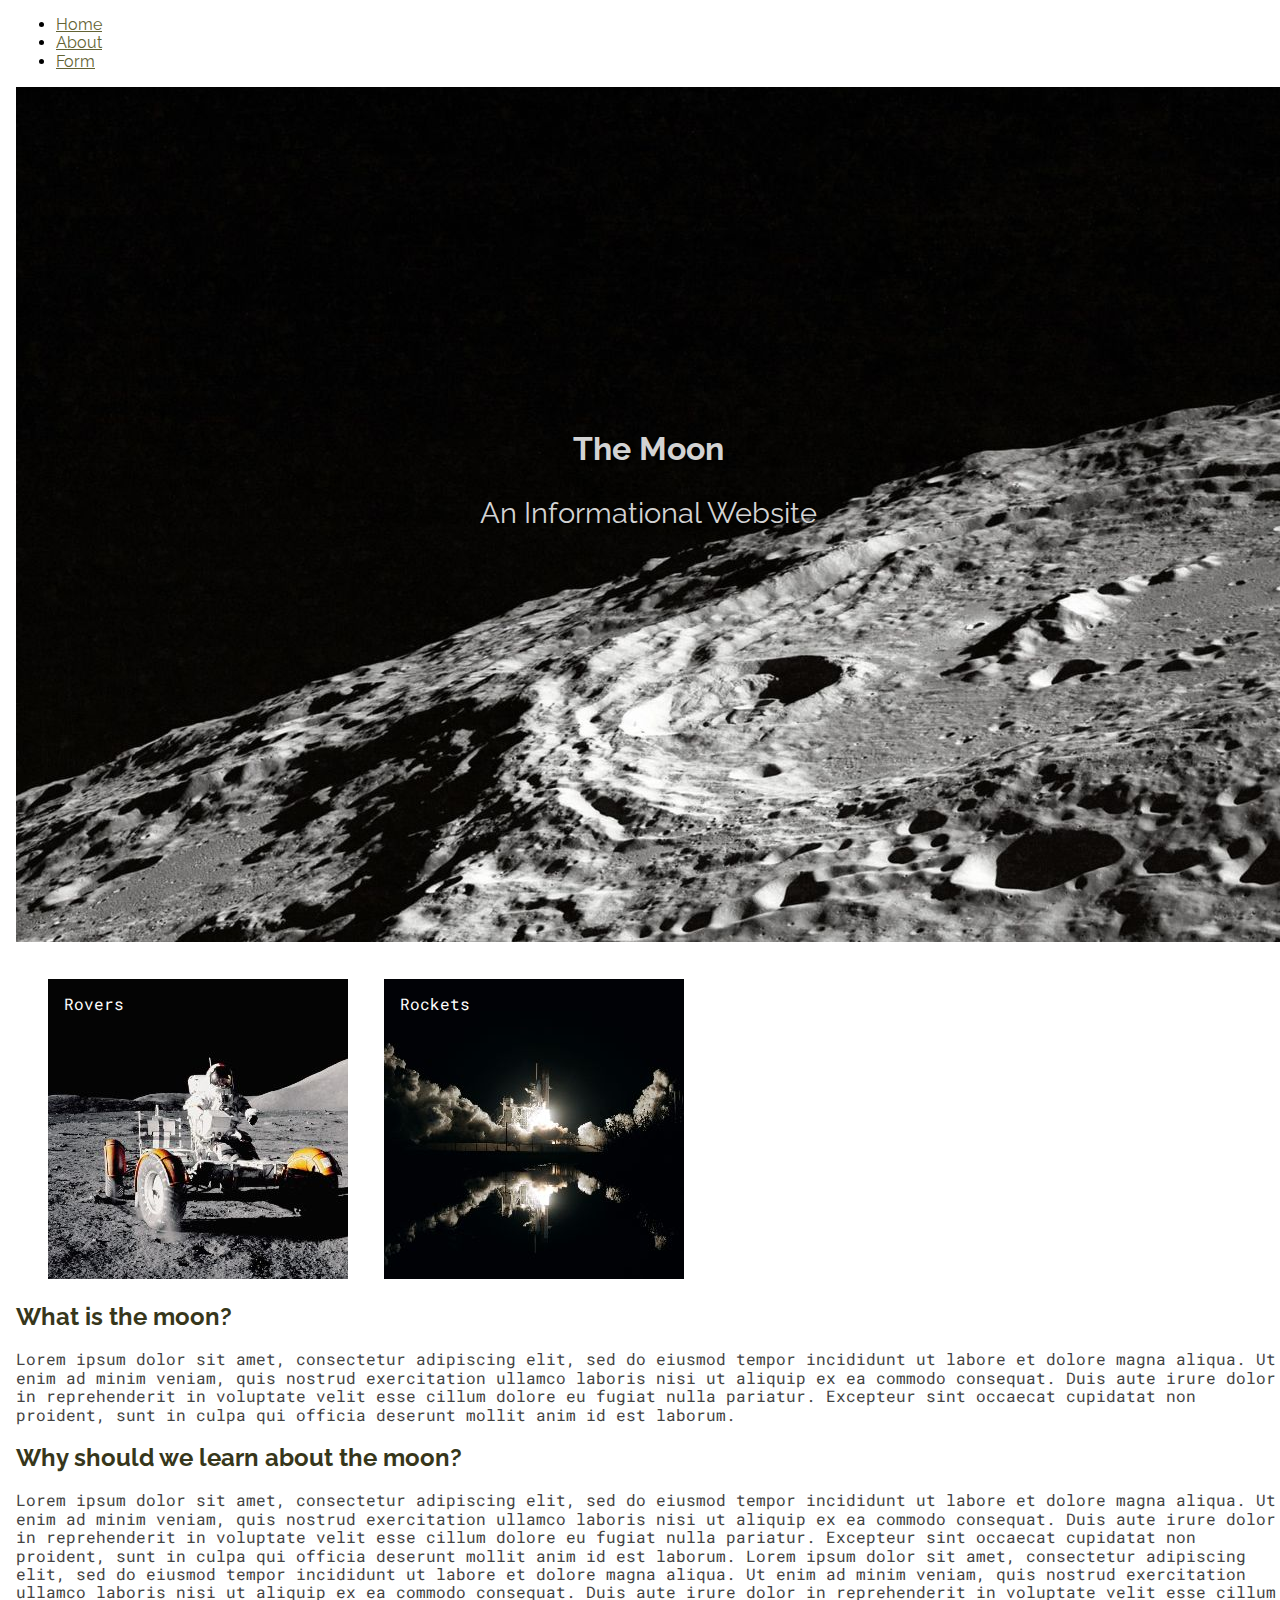
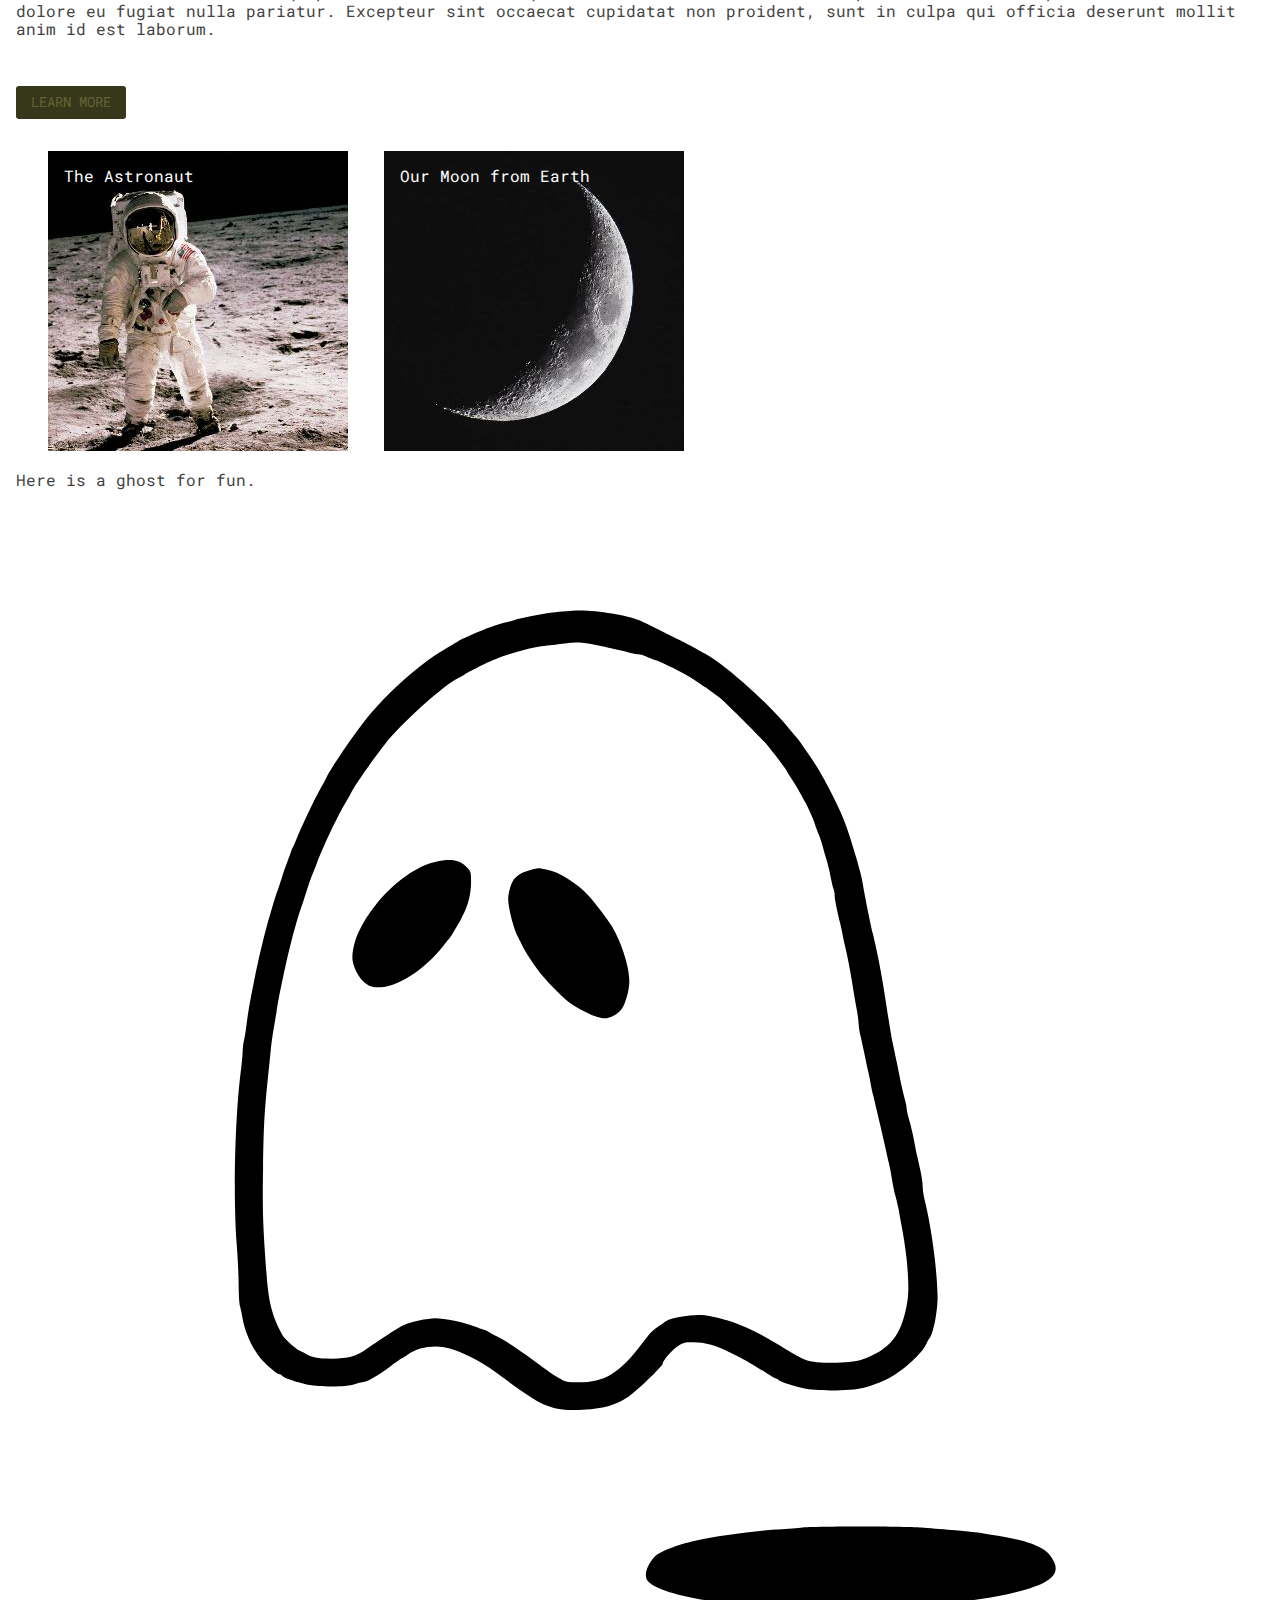
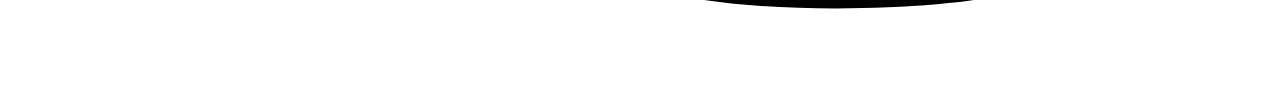
<file: index.html>
<!DOCTYPE html>
<html lang="en">

<head>

  <title>The Moon</title>
  <meta charset="UTF-8">
  <meta http-equiv="X-UA-Compatible" content="IE=edge">
  <meta name="viewport" content="width=device-width, initial-scale=1.0">
  <link rel="stylesheet" href="styles/normalize.css">
  <link rel="stylesheet" href="https://fonts.googleapis.com/css?family=Raleway">
  <link rel="stylesheet" href="https://fonts.googleapis.com/css?family=Roboto+Mono">
  <link rel="stylesheet" type="text/css" href="styles/styles.css">

</head>


<body>
  <header>
    <nav>
      <ul>
        <li><a href="#">Home</a></li>
        <li><a href="about/">About</a></li>
        <li><a href="form/">Form</a></li>
      </ul>
    </nav>
  </header>

  <div class="hero">
    <picture>
      <source srcset="./images/moon_surface_1600.jpg" media="(min-width: 901px)">
      <source srcset="./images/moon_surface_900.jpg" media="(min-width: 501px)">
      <source srcset="./images/moon_surface_500.jpg" media="(max-width: 500px)">
      <img src="moon_surface_900.jpg" alt="the moon surface">
    </picture>
    <div class="wrapper">
      <article>
        <h1>The Moon</h1>
        <p>An Informational Website</p>
      </article>
    </div>
  </div>



  <div class="cards">
    <div class="card">
      <a>
        <img src="images/rover_300px.jpg" alt="astronaut and rover">
        <p>Rovers</p>
        <div class="overlay">Our Technology</div>
      </a>
    </div>
  </div>

  <div class="cards">
    <div class="card">
      <a>
        <img src="images/rocket_300px.jpg" alt="blasting off rocket ship">
        <p>Rockets</p>
        <div class="overlay">Space Exploration</div>
      </a>
    </div>
  </div>


  <article>
    <h2>What is the moon?</h2>
    <p>Lorem ipsum dolor sit amet, consectetur adipiscing elit, sed do eiusmod tempor incididunt ut labore et dolore
      magna aliqua. Ut enim ad minim veniam, quis nostrud exercitation ullamco laboris nisi ut aliquip ex ea commodo
      consequat. Duis aute irure dolor in reprehenderit in voluptate velit esse cillum dolore eu fugiat nulla pariatur.
      Excepteur sint occaecat cupidatat non proident, sunt in culpa qui officia deserunt mollit anim id est laborum.</p>
    <h2>Why should we learn about the moon?</h2>
    <p>Lorem ipsum dolor sit amet, consectetur adipiscing elit, sed do eiusmod tempor incididunt ut labore et dolore
      magna aliqua. Ut enim ad minim veniam, quis nostrud exercitation ullamco laboris nisi ut aliquip ex ea commodo
      consequat. Duis aute irure dolor in reprehenderit in voluptate velit esse cillum dolore eu fugiat nulla pariatur.
      Excepteur sint occaecat cupidatat non proident, sunt in culpa qui officia deserunt mollit anim id est
      laborum. Lorem ipsum dolor sit amet, consectetur adipiscing elit, sed do eiusmod tempor incididunt ut labore et
      dolore magna aliqua. Ut enim ad minim veniam, quis nostrud exercitation ullamco laboris nisi ut aliquip ex ea
      commodo consequat. Duis aute irure dolor in reprehenderit in voluptate velit esse cillum dolore eu fugiat nulla
      pariatur. Excepteur sint occaecat cupidatat non proident, sunt in culpa qui officia deserunt mollit anim id est
      laborum.</p>
    <a class="button">Learn More</a>
  </article>


  <div class="cards">
    <div class="card">
      <a>
        <img src="images/astronaut_300px.jpg" alt="astronaut">
        <p>The Astronaut</p>
        <div class="overlay">Space Exploration</div>
      </a>
    </div>
  </div>

  <div class="cards">
    <div class="card">
      <a>
        <img src="images/crescentmoon_300px.jpg" alt="crescent moon">
        <p>Our Moon from Earth</p>
        <div class="overlay">What We're Learning</div>
      </a>
    </div>
  </div>


  <p>Here is a ghost for fun.</p>
  <img src="./images/h9BMvx01.svg" alt="Ghost Icon">
</body>


</html>
</file>
<file: styles/styles.css>
* {
  box-sizing: border-box;
}

/* Body Specifications */

body {
  font-family: "Raleway", sans-serif;
  margin-left: 1rem;
  margin-top: 1rem;
}
p {
  font-family: "Roboto Mono", sans-serif;
  color: #434343;
}

h1 {
  color: #222211;
}

h2 {
  color: #37371b;
}

h3 {
  color: #636333;
}

/* Link Specifications */

a:link {
  color: #636333;
}

a:visited {
  color: #222211;
}

a:hover {
  font-weight: bold;
  text-decoration: underline;
}

/* Hero Specifications */

.hero {
  position: relative;
  viewport-fit: 100%;
}

.hero .wrapper {
  background: linear-gradient(to bottom, rgba(0, 0, 0, 0.4), transparent 50%);
}

.wrapper article {
  position: absolute;
  top: 40%;
  text-align: center;
  width: 100%;
  padding: 0 2rem;
}

.hero h1 {
  margin: 0;
  color: lightgray;
  text-shadow: 3px 3px 3px rgba(0, 0, 0, 0.6);
  z-index: 2;
}

.hero p {
  font-family: "Raleway", sans-serif;
  color: lightgray;
  font-size: 1.8rem;
  text-shadow: 2px 2px 2px rgba(0, 0, 0, 0.6);
  z-index: 2;
}

.hero picture {
  display: block;
  width: 100%;
  z-index: 1;
  margin: 0;
}

/* Button Specifications */

.button {
  background-color: #37371b;
  border-radius: 3px;
  color: #636333;
  display: inline-block;
  font-family: "Roboto Mono", sans-serif;
  font-size: 14px;
  padding: 8px 15px;
  margin-top: 2rem;
  text-align: center;
  text-transform: uppercase;
  transition: all 0.2s cubic-bezier(0.4, 0, 0.2, 1);
  user-select: none;
}

.button:hover {
  background-color: var(--highlight-color-dark);
  box-shadow: 0 4px 12px 0 rgba(0, 0, 0, 0.3);
  text-decoration: none;
}

.button:active {
  background-color: var(--highlight-color);
  box-shadow: none;
}

.button:focus {
  background-color: var(--highlight-color-dark);
  box-shadow: 0 0 0 2px var(--highlight-color-light) inset;
  color: #fff;
}

/* Card Specifications */
* {
  box-sizing: border-box;
}

.cards {
  width: 300px;
  margin-left: 2rem;
  margin-top: 2rem;
  display: inline-block;
}

.card {
  position: relative;
}

.card p {
  color: white;
  font-style: bold;
  position: absolute;
  left: 1rem;
  top: 1rem;
  margin: 0;
}

.overlay {
  position: absolute;
  bottom: 1rem;
  left: 1rem;
  font-size: 2rem;
  font-weight: bold;
  color: #fff;
  opacity: 0;
  background-color: rgba(0, 0, 0, 0.5);
}

.card:hover .overlay {
  transition: 500ms;
  opacity: 0.9;
}

.card:hover img {
  transition: 500ms;
  filter: grayscale(0.4) brightness(0.3);
}

/* Card Specifications */

.loader {
  display: flex;
  align-items: center;
  justify-content: center;
  border-radius: 50%;
  width: 8rem;
  height: 8rem;
  border: 8px solid #636333;
  border-left: 8px solid #222211;
  animation: load 4000ms infinite ease-in-out;
}

@keyframes load {
  0% {
    transform: rotate(0deg);
  }
  100% {
    transform: rotate(360deg);
  }
}
</file>
